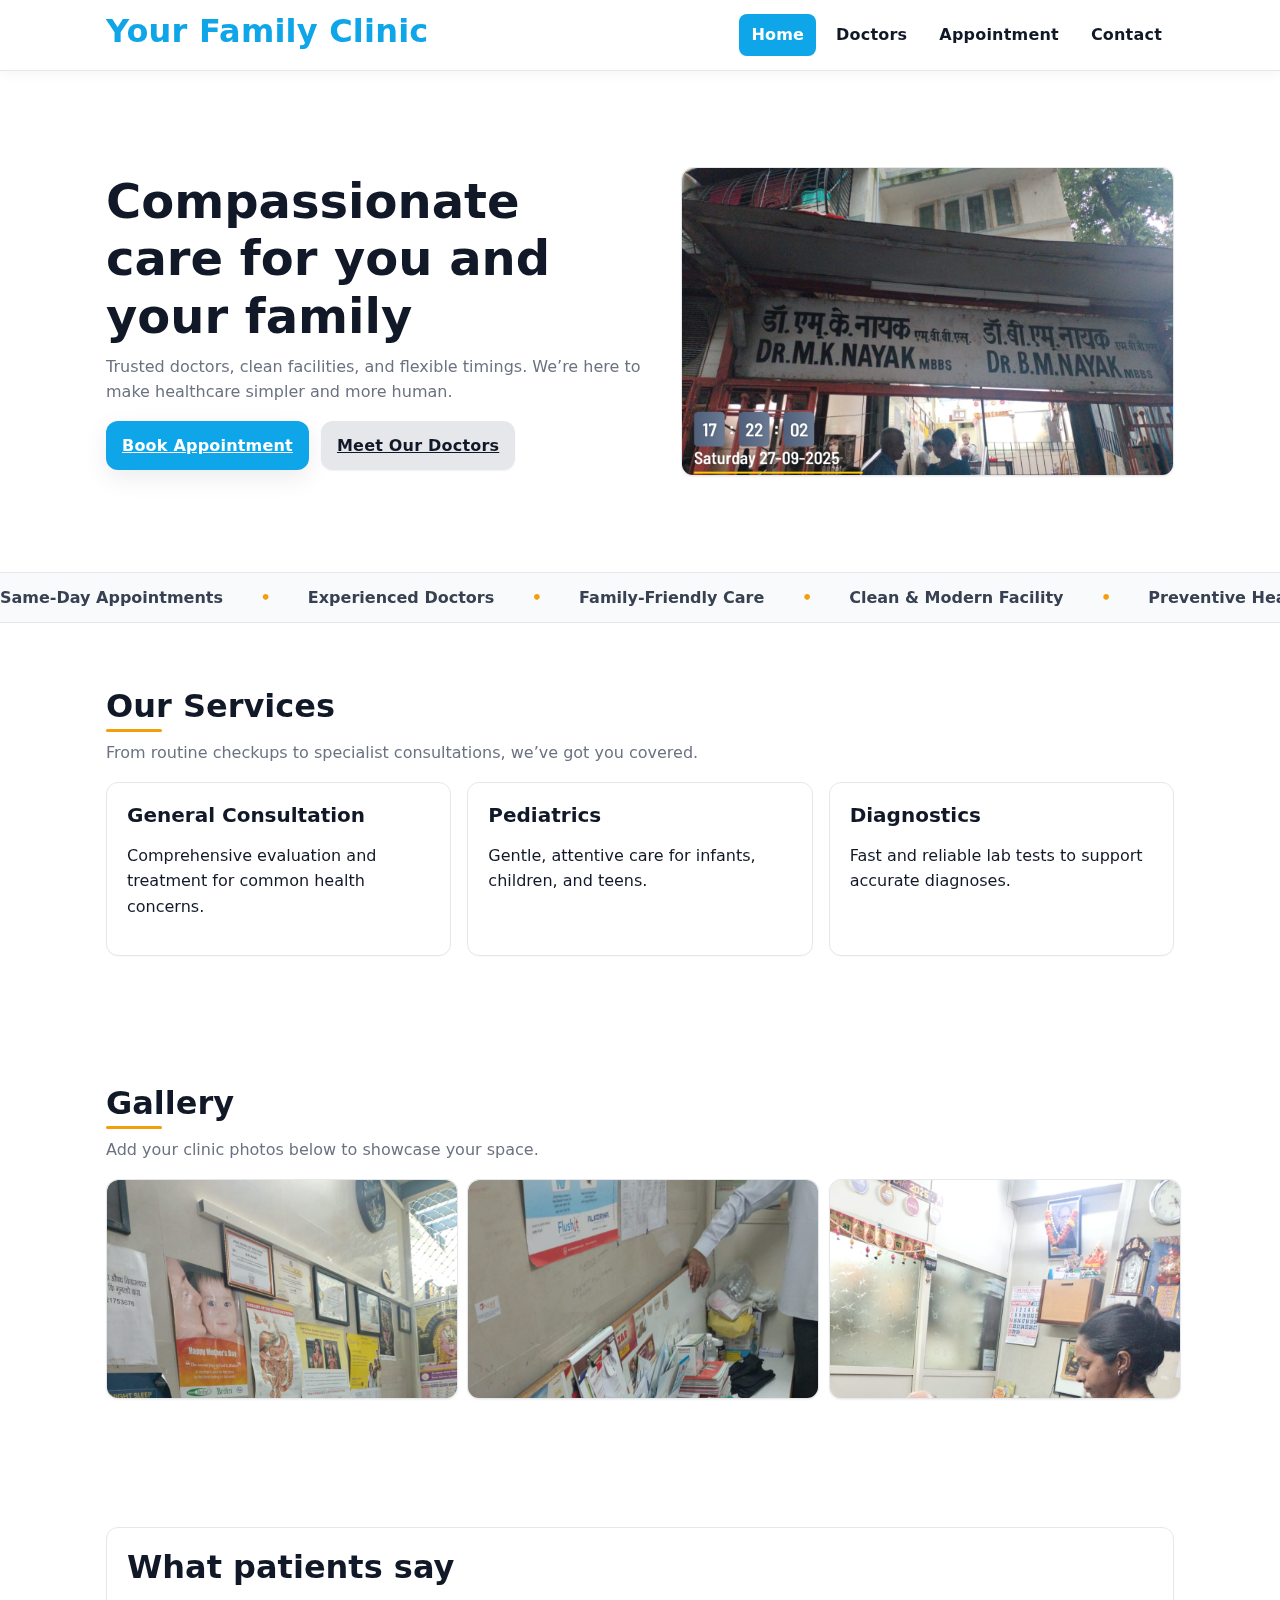
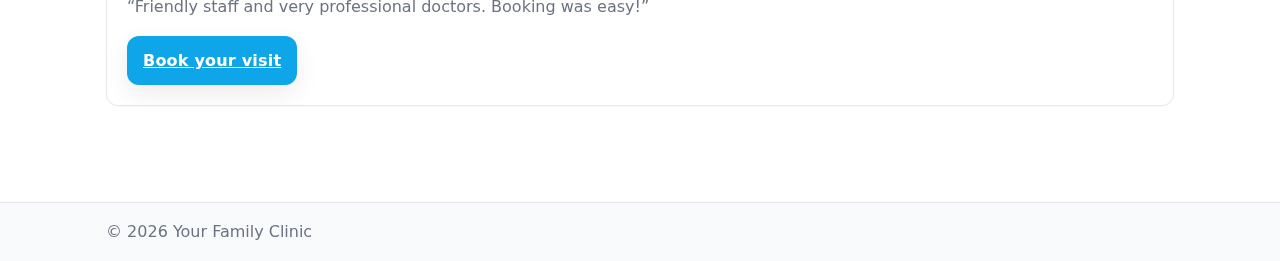
<file: index.html>
<!DOCTYPE html>
<html lang="en">
  <head>
    <meta charset="utf-8" />
    <meta name="viewport" content="width=device-width, initial-scale=1" />
    <title>Your Family Clinic — Home</title>
    <link rel="icon" type="image/x-icon" href="/images/favicon.ico" />
    <meta
      name="description"
      content="Compassionate care, experienced doctors, and same-day appointments at Your Family Clinic."
    />
    <link rel="stylesheet" href="css/styles.css" />
  </head>
  <body>
    <header>
      <div class="container navbar">
        <div class="brand"><h2>Your Family Clinic</h2></div>
        <nav class="nav-links" aria-label="Primary Navigation">
          <a class="active" href="index.html">Home</a>
          <a href="doctors.html">Doctors</a>
          <a href="appointment.html">Appointment</a>
          <a href="contact.html">Contact</a>
        </nav>
      </div>
    </header>

    <main>
      <section class="container hero">
        <div class="hero-grid">
          <div>
            <h1>Compassionate care for you and your family</h1>
            <p>
              Trusted doctors, clean facilities, and flexible timings. We’re
              here to make healthcare simpler and more human.
            </p>
            <div class="cta">
              <a class="btn btn-primary" href="appointment.html"
                >Book Appointment</a
              >
              <a class="btn btn-secondary" href="doctors.html"
                >Meet Our Doctors</a
              >
            </div>
          </div>
          <div class="photo-box">
            <img src="images/main.jpg" alt="Clinic Photo" />
          </div>
        </div>
      </section>

      <div class="ticker" aria-hidden="true">
        <div class="ticker-track">
          <span class="ticker-item">Same-Day Appointments</span>
          <span class="ticker-item">Experienced Doctors</span>
          <span class="ticker-item">Family-Friendly Care</span>
          <span class="ticker-item">Clean & Modern Facility</span>
          <span class="ticker-item">Preventive Health Checkups</span>
          <span class="ticker-item">Same-Day Appointments</span>
          <span class="ticker-item">Experienced Doctors</span>
          <span class="ticker-item">Family-Friendly Care</span>
          <span class="ticker-item">Clean & Modern Facility</span>
          <span class="ticker-item">Preventive Health Checkups</span>
        </div>
      </div>

      <section class="container section">
        <h2>Our Services</h2>
        <p class="lead">
          From routine checkups to specialist consultations, we’ve got you
          covered.
        </p>
        <div class="grid grid-3">
          <div class="card">
            <h3>General Consultation</h3>
            <p>
              Comprehensive evaluation and treatment for common health concerns.
            </p>
          </div>
          <div class="card">
            <h3>Pediatrics</h3>
            <p>Gentle, attentive care for infants, children, and teens.</p>
          </div>
          <div class="card">
            <h3>Diagnostics</h3>
            <p>Fast and reliable lab tests to support accurate diagnoses.</p>
          </div>
        </div>
      </section>

      <section class="container section">
        <h2>Gallery</h2>
        <p class="lead">Add your clinic photos below to showcase your space.</p>
        <div class="grid grid-3">
          <div class="photo-box">
            <img src="images/1.jpg" alt="Clinic Photo" />
          </div>
          <div class="photo-box">
            <img src="images/2.jpg" alt="Clinic Photo" />
          </div>
          <div class="photo-box">
            <img src="images/3.jpg" alt="Clinic Photo" />
          </div>
        </div>
      </section>

      <section class="container section">
        <div class="card">
          <h2>What patients say</h2>
          <p class="lead">
            “Friendly staff and very professional doctors. Booking was easy!”
          </p>
          <a class="btn btn-primary" href="appointment.html">Book your visit</a>
        </div>
      </section>
    </main>

    <footer>
      <div class="container footer-inner">
        <span>&copy; <span id="year"></span> Your Family Clinic</span>
        <!-- <span class="meta">Mon–Sun · 9 AM – 9 PM</span> -->
      </div>
    </footer>

    <script>
      document.getElementById("year").textContent = new Date().getFullYear();
    </script>
  </body>
</html>
</file>
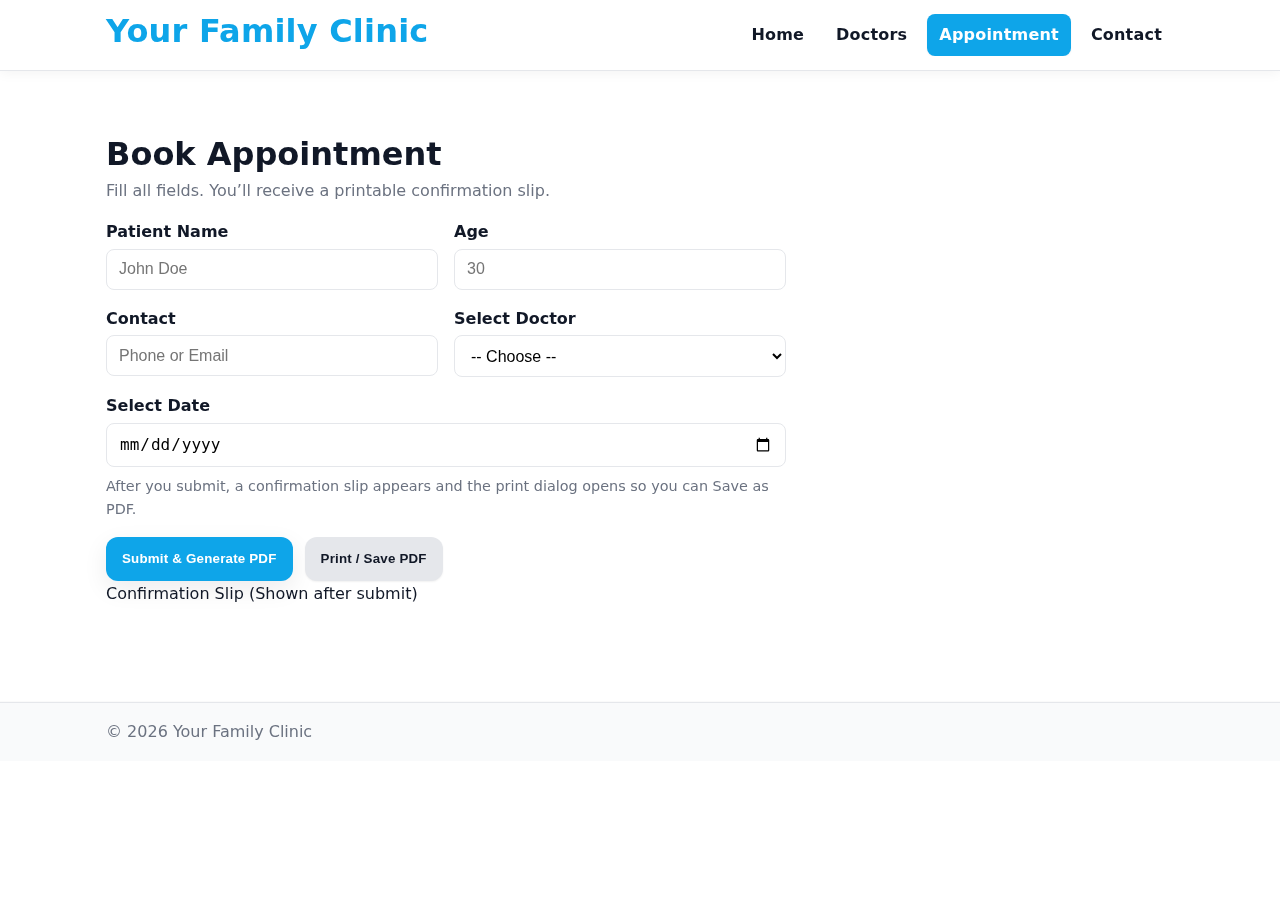
<file: appointment.html>
<!DOCTYPE html>
<html lang="en">
  <head>
    <meta charset="utf-8" />
    <meta name="viewport" content="width=device-width, initial-scale=1" />
    <title>Your Family Clinic — Appointment</title>
    <link rel="icon" type="image/x-icon" href="/images/favicon.ico" />
    <meta
      name="description"
      content="Book your appointment by filling a simple form. Get a printable confirmation slip."
    />
    <link rel="stylesheet" href="css/styles.css" />
  </head>
  <body>
    <header>
      <div class="container navbar">
        <div class="brand"><h2>Your Family Clinic</h2></div>
        <nav class="nav-links" aria-label="Primary Navigation">
          <a href="index.html">Home</a>
          <a href="doctors.html">Doctors</a>
          <a class="active" href="appointment.html">Appointment</a>
          <a href="contact.html">Contact</a>
        </nav>
      </div>
    </header>

    <main class="container section">
      <h1>Book Appointment</h1>
      <p class="lead">
        Fill all fields. You’ll receive a printable confirmation slip.
      </p>

      <form id="appointment-form" class="form" aria-describedby="formHelp">
        <div class="input-row two">
          <div>
            <label for="name">Patient Name</label>
            <input
              type="text"
              id="name"
              name="name"
              placeholder="John Doe"
              required
            />
          </div>
          <div>
            <label for="age">Age</label>
            <input
              type="number"
              id="age"
              name="age"
              min="0"
              placeholder="30"
              required
            />
          </div>
        </div>

        <div class="input-row two" style="margin-top: 1rem">
          <div>
            <label for="contact">Contact</label>
            <input
              type="text"
              id="contact"
              name="contact"
              placeholder="Phone or Email"
              required
            />
          </div>
          <div>
            <label for="doctor">Select Doctor</label>
            <select id="doctor" name="doctor" required>
              <option value="">-- Choose --</option>
              <option value="Dr. Mehta">
                Dr. M.K. Nayak (10:00 AM – 1:00 PM)
              </option>
              <option value="Dr. Sharma">
                Dr. B.M. Nayak (5:00 PM – 8:00 PM)
              </option>
            </select>
          </div>
        </div>

        <div class="input-row" style="margin-top: 1rem">
          <div>
            <label for="date">Select Date</label>
            <input type="date" id="date" name="date" required />
          </div>
        </div>

        <p id="formHelp" class="help" style="margin-top: 0.5rem">
          After you submit, a confirmation slip appears and the print dialog
          opens so you can Save as PDF.
        </p>

        <div class="form-actions">
          <button type="submit" class="btn btn-primary">
            Submit & Generate PDF
          </button>
          <button
            type="button"
            class="btn btn-secondary no-print"
            id="print-btn"
            title="Re-open print dialog if needed"
          >
            Print / Save PDF
          </button>
        </div>
      </form>

      Confirmation Slip (Shown after submit)
      <section id="confirmation" aria-live="polite">
        <div id="print-area"></div>
      </section>
    </main>

    <footer>
      <div class="container footer-inner">
        <span>&copy; <span id="year"></span> Your Family Clinic</span>
        <!-- <span class="meta">Mon–Sun · 9 AM – 9 PM</span> -->
      </div>
    </footer>

    <script src="js/script.js"></script>
    <script>
      document.getElementById("year").textContent = new Date().getFullYear();
    </script>
  </body>
</html>
</file>
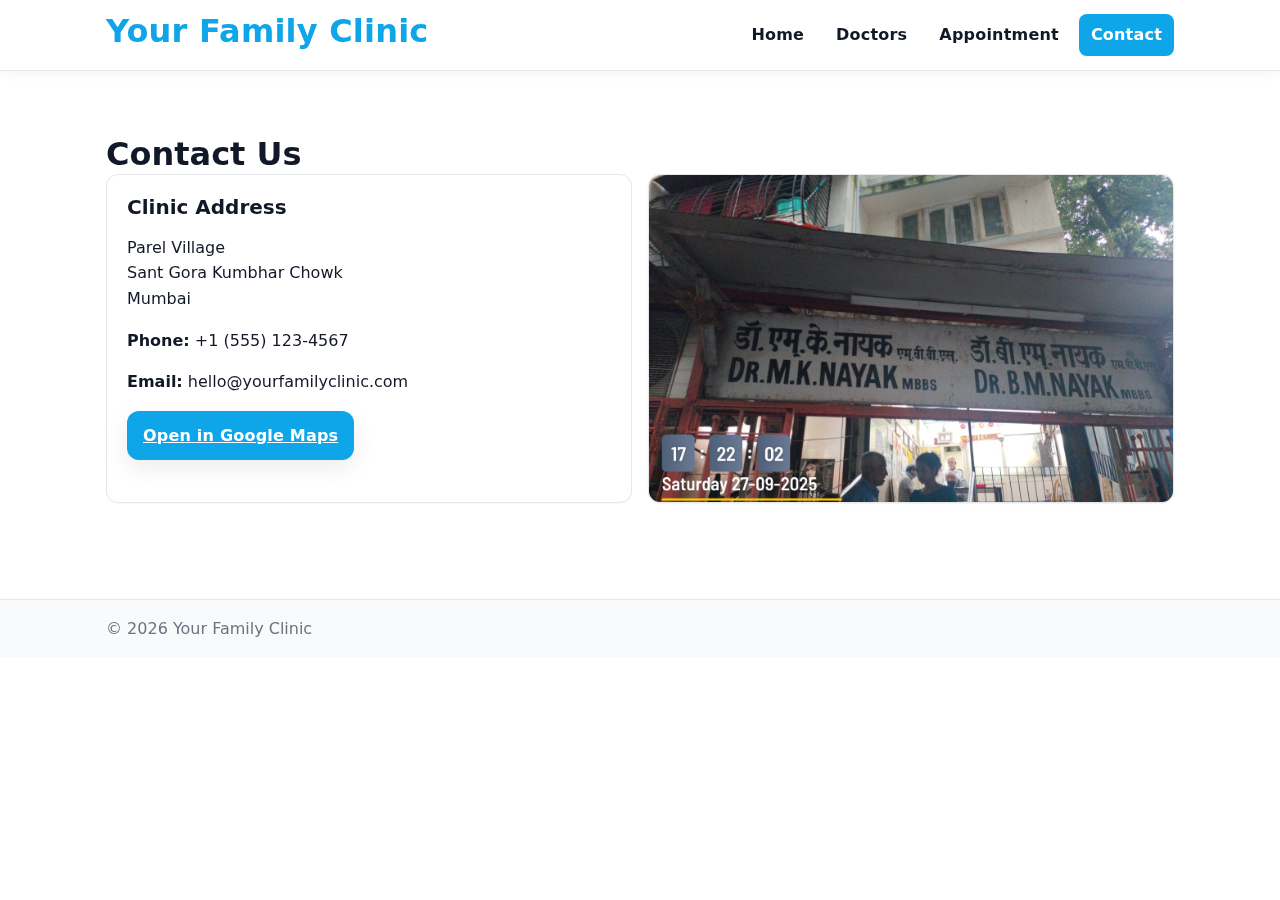
<file: contact.html>
<!DOCTYPE html>
<html lang="en">
  <head>
    <meta charset="utf-8" />
    <meta name="viewport" content="width=device-width, initial-scale=1" />
    <title>Your Family Clinic — Contact</title>
    <link rel="icon" type="image/x-icon" href="/images/favicon.ico" />
    <meta
      name="description"
      content="Find our address, phone, and email. Contact Your Family Clinic."
    />
    <link rel="stylesheet" href="css/styles.css" />
  </head>
  <body>
    <header>
      <div class="container navbar">
        <div class="brand"><h2>Your Family Clinic</h2></div>
        <nav class="nav-links" aria-label="Primary Navigation">
          <a href="index.html">Home</a>
          <a href="doctors.html">Doctors</a>
          <a href="appointment.html">Appointment</a>
          <a class="active" href="contact.html">Contact</a>
        </nav>
      </div>
    </header>

    <main class="container section">
      <h1>Contact Us</h1>
      <div class="grid grid-2">
        <div class="card">
          <h3>Clinic Address</h3>
          <p>Parel Village<br />Sant Gora Kumbhar Chowk </br>Mumbai </p>
          <p><strong>Phone:</strong> +1 (555) 123-4567</p>
          <p><strong>Email:</strong> hello@yourfamilyclinic.com</p>
          <p>
            <a
              class="btn btn-primary"
              href="https://maps.app.goo.gl/gC82eBK1s2WivHxY9"
              target="_blank"
              rel="noopener"
              >Open in Google Maps</a
            >
          </p>
        </div>
        <div class="photo-box1">
          <img src="images/main.jpg" alt="Clinic Photo" />
        </div>
      </div>
    </main>

    <footer>
      <div class="container footer-inner">
        <span>&copy; <span id="year"></span> Your Family Clinic</span>
        <!-- <span class="meta">Mon–Sun · 9 AM – 9 PM</span> -->
      </div>
    </footer>

    <script>
      document.getElementById("year").textContent = new Date().getFullYear();
    </script>
  </body>
</html>
</file>
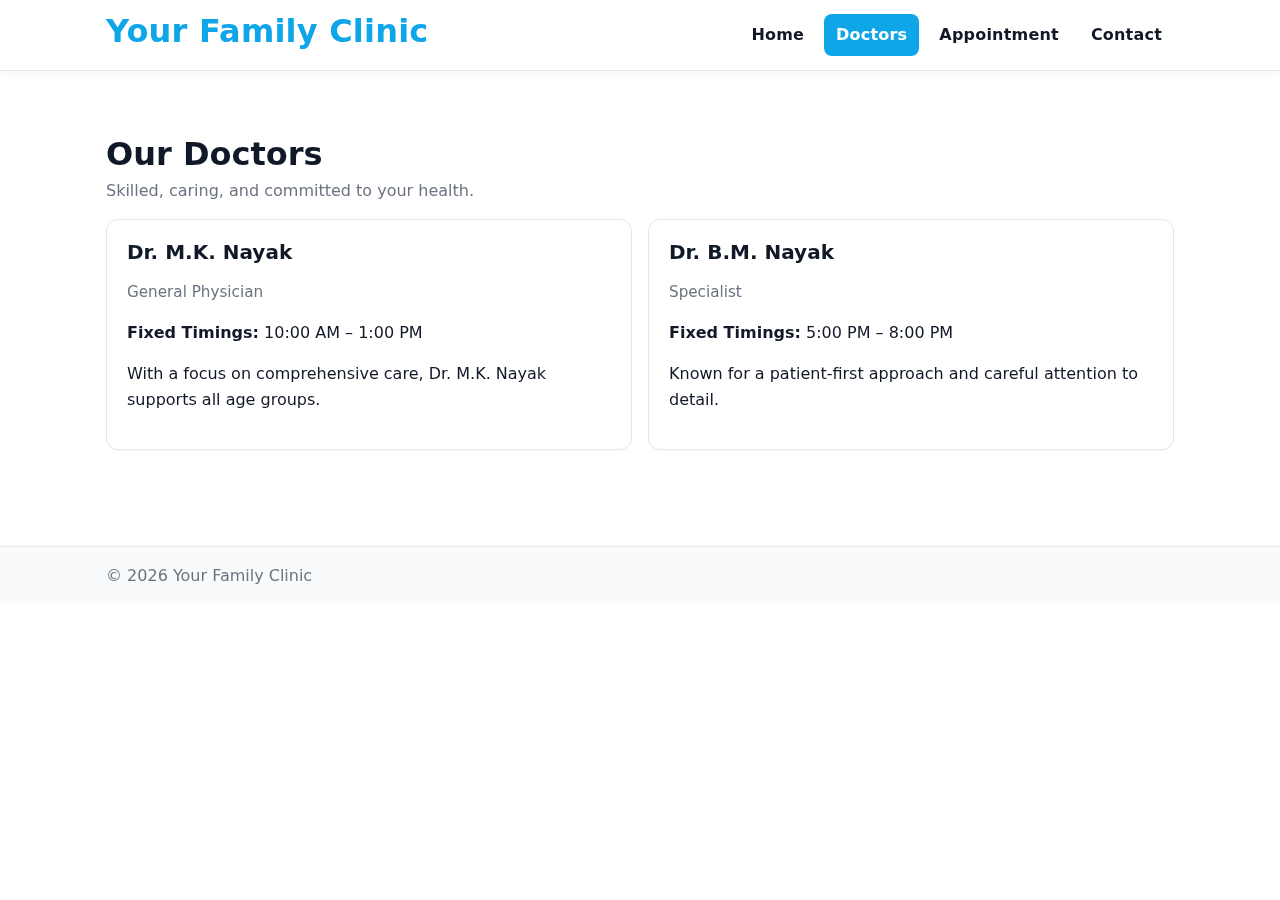
<file: doctors.html>
<!DOCTYPE html>
<html lang="en">
  <head>
    <meta charset="utf-8" />
    <meta name="viewport" content="width=device-width, initial-scale=1" />
    <title>Your Family Clinic — Doctors</title>
    <link rel="icon" type="image/x-icon" href="/images/favicon.ico" />
    <meta
      name="description"
      content="Meet our experienced doctors and their fixed timings."
    />
    <link rel="stylesheet" href="css/styles.css" />
  </head>
  <body>
    <header>
      <div class="container navbar">
        <div class="brand"><h2>Your Family Clinic</h2></div>
        <nav class="nav-links" aria-label="Primary Navigation">
          <a href="index.html">Home</a>
          <a class="active" href="doctors.html">Doctors</a>
          <a href="appointment.html">Appointment</a>
          <a href="contact.html">Contact</a>
        </nav>
      </div>
    </header>

    <main class="container section">
      <h1>Our Doctors</h1>
      <p class="lead">Skilled, caring, and committed to your health.</p>

      <div class="grid grid-2">
        <div class="card">
          <h3>Dr. M.K. Nayak</h3>
          <p class="meta">General Physician</p>
          <p><strong>Fixed Timings:</strong> 10:00 AM – 1:00 PM</p>
          <p>
            With a focus on comprehensive care, Dr. M.K. Nayak supports all age
            groups.
          </p>
        </div>

        <div class="card">
          <h3>Dr. B.M. Nayak</h3>
          <p class="meta">Specialist</p>
          <p><strong>Fixed Timings:</strong> 5:00 PM – 8:00 PM</p>
          <p>
            Known for a patient-first approach and careful attention to detail.
          </p>
        </div>
      </div>
    </main>

    <footer>
      <div class="container footer-inner">
        <span>&copy; <span id="year"></span> Your Family Clinic</span>
        <!-- <span class="meta">Mon–Sun · 9 AM – 9 PM</span> -->
      </div>
    </footer>

    <script>
      document.getElementById("year").textContent = new Date().getFullYear();
    </script>
  </body>
</html>
</file>
<file: css/styles.css>
/* Basic Reset and Variables */
:root {
  --color-primary: #0ea5e9;
  /* sky blue */
  --color-accent: #f59e0b;
  /* amber */
  --color-bg: #ffffff;
  --color-text: #111827;
  /* gray-900 */
  --color-muted: #6b7280;
  /* gray-500 */

  --radius: 0.75rem;
  --shadow-sm: 0 1px 2px rgba(2, 6, 23, 0.06);
  --shadow: 0 8px 24px rgba(2, 6, 23, 0.08);
  --shadow-lg: 0 16px 48px rgba(2, 6, 23, 0.12);
}

/* Reset */
*,
*::before,
*::after {
  box-sizing: border-box;
}

html {
  scroll-behavior: smooth;
}

body {
  margin: 0;
  font-family: system-ui, -apple-system, "Segoe UI", Roboto, Arial, sans-serif;
  color: var(--color-text);
  background: var(--color-bg);
  line-height: 1.6;
  -webkit-text-size-adjust: 100%;
  text-rendering: optimizeLegibility;
}

/* Images are responsive by default */
img {
  max-width: 100%;
  height: auto;
  display: block;
}

/* Layout */
.container {
  max-width: 1100px;
  margin-inline: auto;
  padding: 1rem;
  /* allow comfortable side padding on small screens */
  padding-left: max(1rem, env(safe-area-inset-left));
  padding-right: max(1rem, env(safe-area-inset-right));
}

header {
  position: sticky;
  top: 0;
  z-index: 50;
  background: rgba(255, 255, 255, 0.85);
  border-bottom: 1px solid #e5e7eb;
  box-shadow: 0 2px 12px rgba(2, 6, 23, 0.05);
  padding-top: env(safe-area-inset-top);
  backdrop-filter: saturate(160%) blur(8px);
}

.navbar {
  display: flex;
  align-items: center;
  justify-content: space-between;
  gap: 1rem;
  padding-block: 0.75rem;
}

.brand {
  display: inline-flex;
  align-items: center;
  gap: 0.5rem;
  font-weight: 800;
  letter-spacing: 0.2px;
  color: var(--color-primary);
}

.nav-links {
  display: flex;
  align-items: center;
  gap: 0.5rem;
  flex-wrap: nowrap;
  /* prevent line breaks */
  overflow-x: auto;
  /* enable horizontal scroll on small screens */
  -webkit-overflow-scrolling: touch;
  scrollbar-width: none;
  scroll-snap-type: x proximity;
}

.nav-links::-webkit-scrollbar {
  display: none;
}

.nav-links a {
  text-decoration: none;
  color: var(--color-text);
  padding: 0.5rem 0.75rem;
  border-radius: 0.5rem;
  font-weight: 600;
  letter-spacing: 0.2px;
  transition: background 0.2s, color 0.2s, transform 0.1s;
  scroll-snap-align: center;
}

.nav-links a:hover {
  background: #f3f4f6;
}

@media (any-hover: hover) {
  .nav-links a:hover {
    transform: translateY(-1px);
  }
}

.nav-links a.active {
  color: var(--color-bg);
  background: var(--color-primary);
  box-shadow: var(--shadow-sm);
}

/* accessible focus-visible treatment */
.nav-links a:focus-visible,
.btn:focus-visible,
input:focus-visible,
select:focus-visible,
textarea:focus-visible {
  outline: 2px solid color-mix(in oklab, var(--color-primary), white 20%);
  outline-offset: 2px;
  box-shadow: 0 0 0 3px rgba(14, 165, 233, 0.15);
}

.nav-links a:hover {
  background: #f3f4f6;
}

.nav-links a.active {
  color: var(--color-bg);
  background: var(--color-primary);
  box-shadow: var(--shadow-sm);
}

/* Footer */
footer {
  border-top: 1px solid #e5e7eb;
  margin-top: 2rem;
  background: #f9fafb;
  /* add subtle depth separation */
  box-shadow: 0 -1px 0 rgba(2, 6, 23, 0.02);
  padding-bottom: env(safe-area-inset-bottom);
}

.footer-inner {
  display: flex;
  flex-wrap: wrap;
  gap: 0.75rem;
  /* slightly tighter */
  align-items: center;
  justify-content: space-between;
  padding: 1rem;
  color: var(--color-muted);
}

/* Buttons */
.btn {
  display: inline-block;
  border: none;
  border-radius: var(--radius);
  padding: 0.75rem 1rem;
  font-weight: 700;
  cursor: pointer;
  transition: transform 0.05s ease, box-shadow 0.2s ease, background 0.2s ease, color 0.2s ease;
  min-height: 44px;
  letter-spacing: 0.2px;
  -webkit-tap-highlight-color: transparent;
  touch-action: manipulation;
}

.btn:active {
  transform: translateY(1px);
}

.btn[disabled] {
  opacity: 0.6;
  cursor: not-allowed;
}

.btn-primary {
  background: var(--color-primary);
  color: var(--color-bg);
  box-shadow: var(--shadow);
}

@media (any-hover: hover) {
  .btn-primary:hover {
    background: #0284c7;
    transform: translateY(-1px);
  }
}

.btn-secondary {
  background: #e5e7eb;
  color: var(--color-text);
  box-shadow: var(--shadow-sm);
}

@media (any-hover: hover) {
  .btn-secondary:hover {
    background: #d1d5db;
    transform: translateY(-1px);
  }
}

/* Hero and Scrolling Ticker */
.hero {
  display: grid;
  gap: 1rem;
  align-items: center;
  padding-block: clamp(2rem, 8vw, 6rem);
}

.hero-grid {
  display: grid;
  gap: 2rem;
  grid-template-columns: 1fr;
}

@media (min-width: 900px) {
  .hero-grid {
    grid-template-columns: 1.1fr 1fr;
    align-items: center;
  }
}

.hero h1 {
  font-size: clamp(2rem, 5vw, 3rem);
  line-height: 1.2;
  margin: 0;
}

.hero p {
  color: var(--color-muted);
  margin: 0.5rem 0 1rem 0;
}

.hero .cta {
  display: flex;
  gap: 0.75rem;
  flex-wrap: wrap;
}

/* Image placeholder box */
.photo-box,
.photo-box1 {
  background: #f3f4f6;
  border: 1px solid #e5e7eb;
  border-radius: var(--radius);
  /* responsive aspect instead of fixed height */
  aspect-ratio: 16 / 10;
  min-height: 220px;
  max-height: 420px;
  display: grid;
  place-items: center;
  color: var(--color-muted);
  text-align: center;
  padding: 0;
  overflow: hidden;
  /* ensure image stays clipped to radius */
  box-shadow: var(--shadow-sm);
}

.photo-box img,
.photo-box1 img {
  width: 100%;
  height: 100%;
  object-fit: cover;
  border-radius: var(--radius);
}

/* Scrolling ticker (marquee-like) */
.ticker {
  overflow: hidden;
  white-space: nowrap;
  border-top: 1px solid #e5e7eb;
  border-bottom: 1px solid #e5e7eb;
  background: #f9fafb;
}

.ticker-track {
  display: inline-block;
  padding-block: 0.75rem;
  animation: ticker-scroll 20s linear infinite;
}

.ticker-item {
  display: inline-block;
  margin-right: 2rem;
  color: #374151;
  font-weight: 600;
}

.ticker-item::after {
  content: " • ";
  color: var(--color-accent);
  margin-left: 2rem;
}

@keyframes ticker-scroll {
  0% {
    transform: translateX(0);
  }

  100% {
    transform: translateX(-50%);
  }
}

/* respect reduced motion preferences */
@media (prefers-reduced-motion: reduce) {
  .ticker-track {
    animation: none;
  }
}

/* Grid utilities */
.grid {
  display: grid;
  gap: 1rem;
}

.grid-2 {
  grid-template-columns: 1fr;
  align-items: stretch;
  /* make both items equal height */
}

.grid-3 {
  grid-template-columns: 1fr;
}

@media (min-width: 700px) {
  .grid-2 {
    grid-template-columns: repeat(2, 1fr);
  }

  .grid-3 {
    grid-template-columns: repeat(3, 1fr);
  }
}

/* Cards */
.card {
  border: 1px solid #e5e7eb;
  border-radius: var(--radius);
  padding: 1rem;
  background: var(--color-bg);
  box-shadow: 0 1px 0 rgba(0, 0, 0, 0.02);
  /* subtle polish and hover animation */
  transition: transform 0.2s ease, box-shadow 0.2s ease, border-color 0.2s ease;
  -webkit-tap-highlight-color: transparent;
  touch-action: manipulation;
}

@media (any-hover: hover) {
  .card:hover {
    transform: translateY(-2px);
    box-shadow: var(--shadow);
    border-color: color-mix(in oklab, var(--color-primary), #e5e7eb 70%);
  }
}

.card h3 {
  margin-top: 0;
  margin-bottom: 0.25rem;
}

.meta {
  color: var(--color-muted);
  font-size: 0.95rem;
}

@media (min-width: 900px) {
  .card {
    padding: 1.25rem;
  }
}

/* Forms */
.form {
  max-width: 680px;
}

.input-row {
  display: grid;
  gap: 1rem;
  grid-template-columns: 1fr;
}

@media (min-width: 700px) {
  .input-row.two {
    grid-template-columns: 1fr 1fr;
  }
}

label {
  display: block;
  font-weight: 600;
  margin-bottom: 0.25rem;
}

input[type="text"],
input[type="number"],
input[type="date"],
select,
textarea {
  width: 100%;
  padding: 0.65rem 0.75rem;
  border-radius: 0.5rem;
  border: 1px solid #e5e7eb;
  outline: none;
  transition: border-color 0.2s, box-shadow 0.2s, background 0.2s;
  background: #fff;
  /* prevent iOS zoom on focus */
  font-size: 16px;
}

input:focus,
select:focus,
textarea:focus {
  border-color: var(--color-primary);
  box-shadow: 0 0 0 3px rgba(14, 165, 233, 0.15);
}

.form-actions {
  margin-top: 1rem;
  display: flex;
  gap: 0.75rem;
  flex-wrap: wrap;
}

.help {
  color: var(--color-muted);
  font-size: 0.9rem;
}

/* Confirmation Slip */
#confirmation {
  display: none;
  /* toggled by JS */
  margin-top: 1.5rem;
}

.slip {
  border: 1px solid #e5e7eb;
  border-radius: var(--radius);
  padding: 1rem;
  background: #fff;
  box-shadow: var(--shadow);
}

.slip-header {
  display: flex;
  justify-content: space-between;
  align-items: center;
}

.badge {
  display: inline-block;
  background: #ecfeff;
  color: #0369a1;
  border: 1px solid #a5f3fc;
  padding: 0.25rem 0.5rem;
  border-radius: 999px;
  font-size: 0.85rem;
}

.slip dl {
  display: grid;
  grid-template-columns: 1fr 2fr;
  gap: 0.5rem 1rem;
  margin: 0.75rem 0;
}

.slip dt {
  color: var(--color-muted);
}

/* Print-only styling */
@media print {
  body * {
    visibility: hidden;
  }

  #print-area,
  #print-area * {
    visibility: visible;
  }

  #print-area {
    position: absolute;
    inset: 0;
    padding: 1rem;
  }

  header,
  footer {
    display: none !important;
  }

  .no-print {
    display: none !important;
  }
}

/* ensure headings scale down gracefully on small devices */
@media (max-width: 420px) {
  .brand h2 {
    font-size: 1.125rem;
  }

  .hero h1 {
    font-size: clamp(1.75rem, 8vw, 2.25rem);
  }
}

/* add section spacing and lead text for consistent vertical rhythm and readability */
.section {
  padding-block: clamp(2rem, 6vw, 4rem);
}

.lead {
  color: var(--color-muted);
  margin: 0.25rem 0 1rem 0;
  max-width: 65ch;
}

/* refine heading sizes for better scaling across devices */
h1,
h2,
h3 {
  line-height: 1.2;
  margin: 0;
}

h2 {
  font-size: clamp(1.5rem, 3.5vw, 2rem);
  margin-bottom: 0.5rem;
}

h3 {
  font-size: clamp(1.125rem, 2.8vw, 1.25rem);
  margin: 0.25rem 0 0.25rem 0;
}

/* slightly increase card padding on larger screens for a premium feel */
@media (min-width: 900px) {
  .card {
    padding: 1.25rem;
  }
}

/* Accent underline for section titles (works if h2 is first child) */
.section>h2:first-child,
.container>h2:first-child {
  position: relative;
  padding-bottom: 0.4rem;
}

.section>h2:first-child::after,
.container>h2:first-child::after {
  content: "";
  position: absolute;
  left: 0;
  bottom: 0;
  width: 56px;
  height: 3px;
  background: var(--color-accent);
  border-radius: 999px;
}

/* Links inside content */
main a:not(.btn):not(.nav-links a) {
  color: var(--color-primary);
  text-underline-offset: 3px;
}

main a:not(.btn):hover {
  text-decoration: underline;
}
</file>
